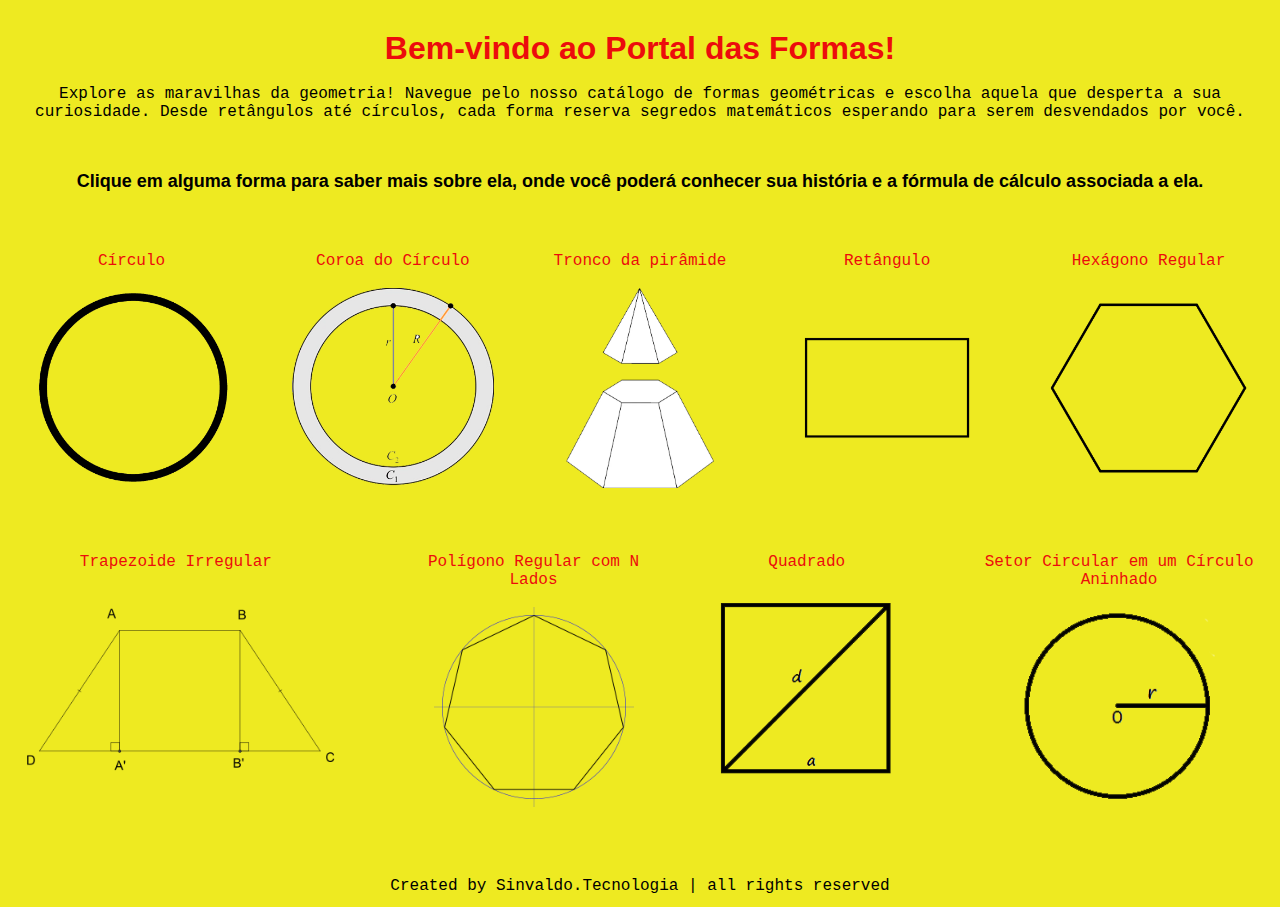
<file: O Portal das formas_Sinvaldo/Index.html>
<!DOCTYPE html>
<html lang="pt-br">
<head>
  <meta charset="UTF-8">
  <meta name="viewport" content="width=device-width, initial-scale=1.0">
  <title>O Portal das Formas</title>
  <link rel="preconnect" href="https://fonts.googleapis.com">
  <link rel="preconnect" href="https://fonts.gstatic.com" crossorigin>
  <link href="https://fonts.googleapis.com/css2?family=Roboto+Mono:wght@200;400;500;600;700&display=swap" rel="stylesheet">
  <link rel="stylesheet" href="style.css">
</head>
<body>
  
  <header>
    <h1>Bem-vindo ao Portal das Formas!</h1>
<br>
    <p>Explore as maravilhas da geometria! Navegue pelo nosso catálogo de formas geométricas e escolha aquela que desperta a sua curiosidade.
      Desde retângulos até círculos, cada forma reserva segredos matemáticos esperando para serem desvendados por você.</p>
      <h2><p class="Subtitulo">Clique em alguma forma para saber mais sobre ela, onde você poderá conhecer sua história e a fórmula de cálculo associada a ela.</p></h2>

  </header>

  <main>
    <section class="geometric-shapes">
<div class="box">
      <div class="shape">
        <div class="name-shape">Círculo</div>
        <a href="./círculo.html">
          <BR>
          <img src="img/circle.png" alt="Imagem de um circulo (forma geometria)">
        </a>
      </div>
      <div class="shape">
        <div class="name-shape">Coroa do Círculo</div>
        <a href="./Coroa do Círculo.html">
          <BR>
          <img src="img/coroa.png" alt="Imagem de um Coroa do Círculo (forma geometria)">
        </a>
      </div>

      <div class="shape">
        <div class="name-shape">Tronco da pirâmide</div>
        <a href="./Tronco da pirâmide.html">
          <BR>
          <img src="img/piramide.png" alt="Imagem de um Tronco de pirâmide (forma geometria)">
        </a>
      </div>

      <div class="shape">
        <div class="name-shape">Retângulo</div>
        <a href="./retângulo.html">
          <BR>
          <img src="img/retangulo.png" alt="Imagem de um Retângulo (forma geometria)">
        </a>
      </div>


      <div class="shape">
        <div class="name-shape">Hexágono Regular</div>
        <a href="./Hexágono Regular.html">
          <BR>
          <img src="img/hexagon.png" alt="Imagem de um Hexágono Regular (forma geometria)">
        </a>
      </div>
    </div>

      <div class="box">
        <div class="shape">
          <div class="name-shape">Trapezoide Irregular</div>
          <a href="./Trapezoide Irregular.html">
            <BR>
            <img src="img/Trapezoide Irregular1.png" alt="Imagem de um Trapezoide Irregular (forma geometria)">
          </a>
        </div>
  
        <div class="shape">
          <div class="name-shape">Polígono Regular com N Lados</div>
          <a href="./Polígono Regular com N lados.html">
            <BR>
            <img src="img/Polig_07a.svg.png" alt="Imagem de um Polígono Regular(forma geometria)">
          </a>
        </div>
  
        <div class="shape">
          <div class="name-shape">Quadrado</div>
          <a href="./Quadrado.html">
            <BR>
            <img src="img/quadrado.png" alt="Imagem de um Quadrado (forma geometria)">
          </a>
        </div>
  
        <div class="shape">
          <div class="name-shape">Setor Circular em um Círculo Aninhado</div>
          <a href="./Setor Circular em um Círculo Aninhado.html">
            <BR>
            <img src="img/setor5.png" alt="Imagem de um Círculo Aninhado (forma geometria)">
          </a>
        </div>
      </div>
    </section>
  </main>

  <footer>
    <p>Created by <span>Sinvaldo.Tecnologia</span> | all rights reserved</p>
  </footer>
</body>
</html>
</file>
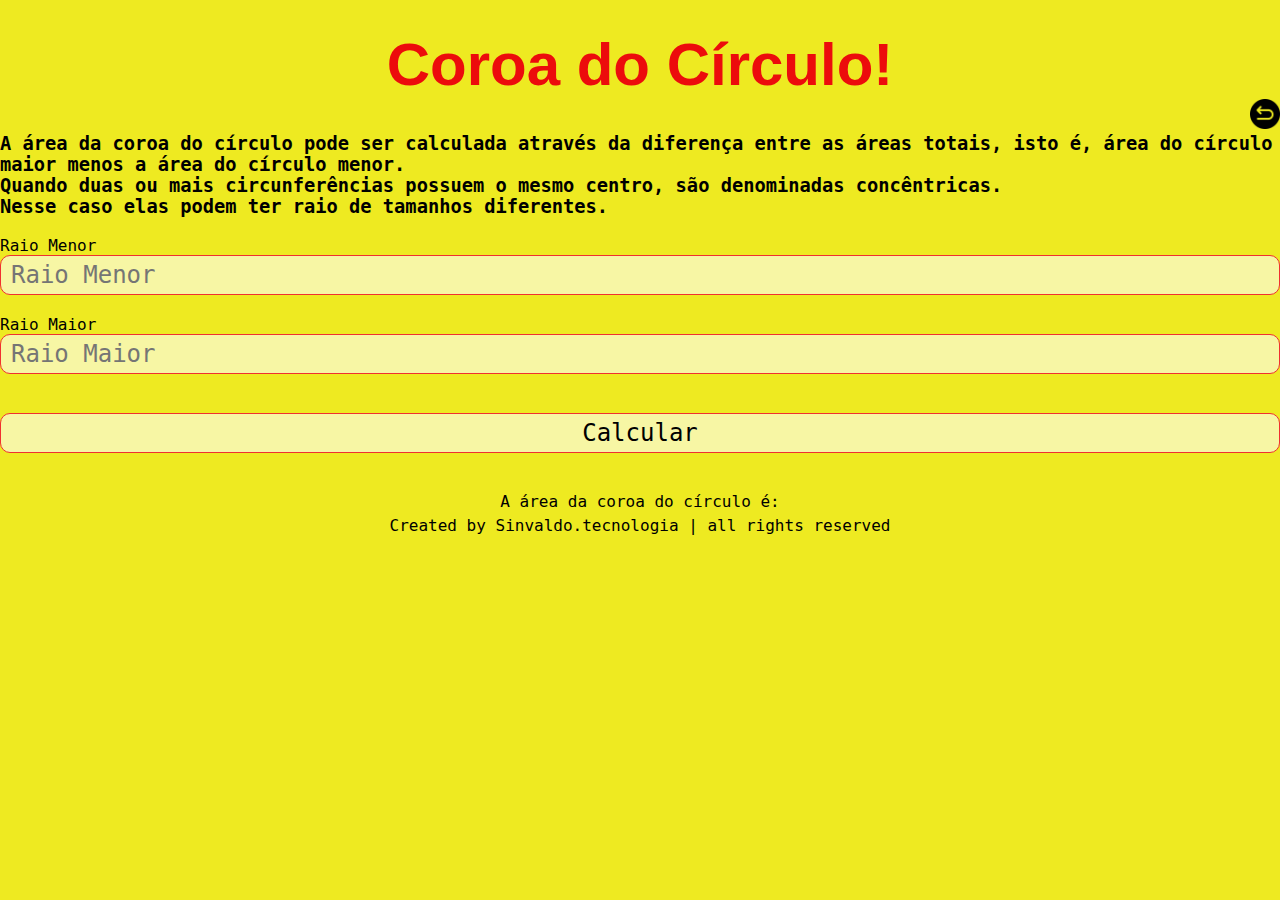
<file: O Portal das formas_Sinvaldo/Coroa do Círculo.html>
<!DOCTYPE html>
<html lang="pt-br">
<head>
  <meta charset="UTF-8">
  <meta name="viewport" content="width=device-width, initial-scale=1.0">
  <title>O Portal das Formas</title>
  <link rel="preconnect" href="https://fonts.googleapis.com">
  <link rel="preconnect" href="https://fonts.gstatic.com" crossorigin>
  <link href="https://fonts.googleapis.com/css2?family=Roboto+Mono:wght@200;400;500;600;700&display=swap" rel="stylesheet">
  <link rel="stylesheet" href="style.css">

</head>
<body>
  <header>
    <div class="title">
      <h1>Coroa do Círculo!</h1>
      
    </div>
    <a href="./index.html" class="voltar"><img src="img/voltar.png" alt="" width="30px"></a></a>
  </header>

  <main> 
    <h3>A área da coroa do círculo pode ser calculada através da diferença entre as áreas totais, isto é, área do círculo maior menos a área do círculo menor. <br> Quando duas ou mais circunferências possuem o mesmo centro, são denominadas concêntricas. <br> Nesse caso elas podem ter raio de tamanhos diferentes.</h3>
    <form> 
      <div class="form"> 
    <br>
        <label> 
          Raio Menor 
          <br>
          <input type="number" id="raioMenor" placeholder="Raio Menor"> 
        </label> 
        <label> 
          <br>
          Raio Maior 
          <br>
          <input type="number" id="raioMaior" placeholder="Raio Maior">
        </label> 

      </div>
      <br>
      <div class="btn"> 
        <input class="btn-form" type="button" value="Calcular" onclick="calculateCoroa()"> 
      </div> 
    </form>
    <br>
    <p class="res" id="resultadoText">A área da coroa do círculo é: <span id="resultado"></span></p>
  </main> 

    


<footer>
  <p>Created by <span>Sinvaldo.tecnologia</span> | all rights reserved</p>
</footer> 
</body>
<script>
  const calculateCoroa = () => {
    let raioMaior = parseFloat(document.querySelector('#raioMaior').value);
    let raioMenor = parseFloat(document.querySelector('#raioMenor').value);

    let calcArea = Math.PI * (Math.pow(raioMaior, 2) - Math.pow(raioMenor, 2));
    let resultadoElement = document.querySelector('#resultado');
    resultadoElement.textContent = calcArea.toFixed(2); 
    
    let resultadoText = document.querySelector('#resultadoText');
    resultadoText.style.display = 'block';
  }
</script>
</html>
</file>
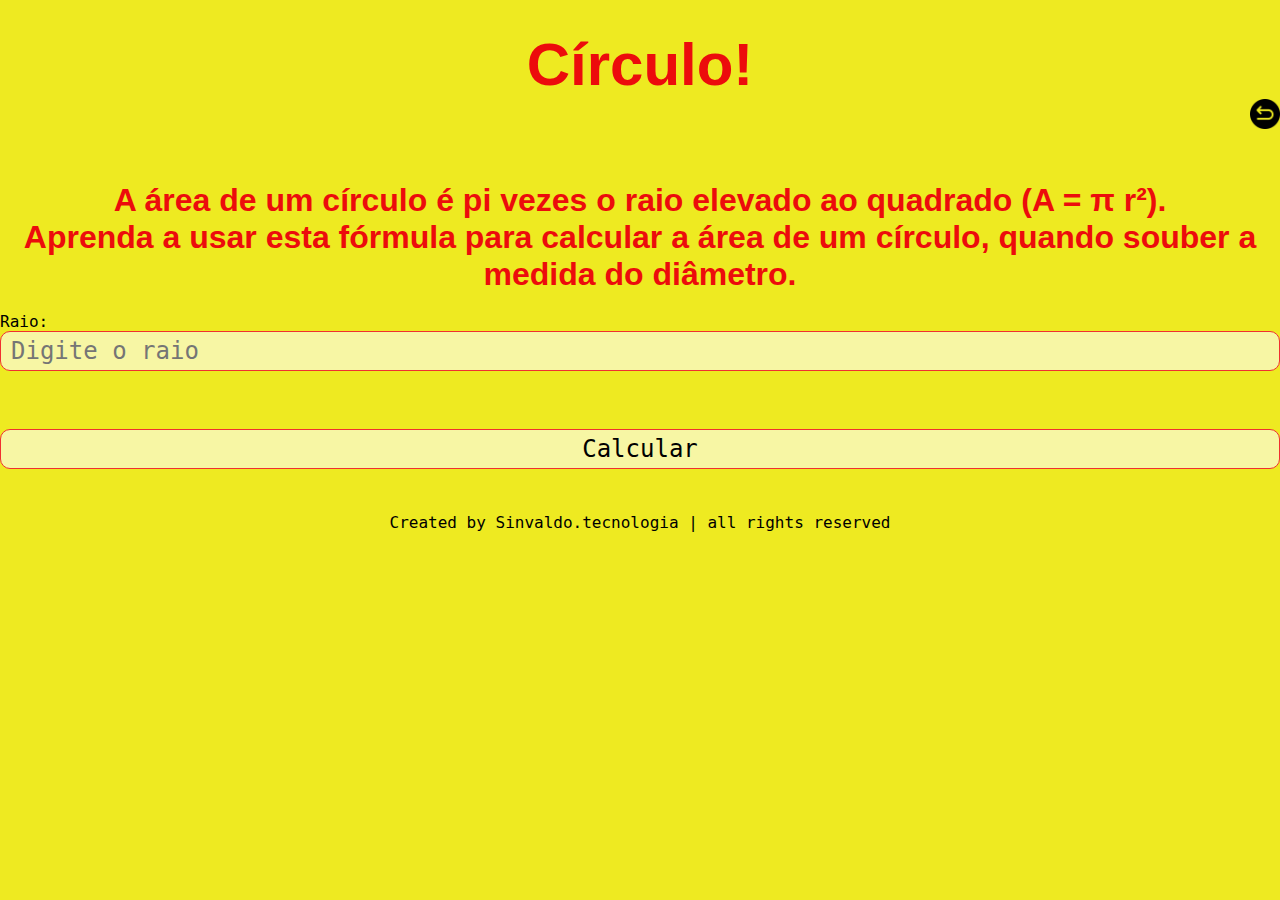
<file: O Portal das formas_Sinvaldo/Círculo.html>
<!DOCTYPE html>
<html lang="pt-br">
<head>
  <meta charset="UTF-8">
  <meta name="viewport" content="width=device-width, initial-scale=1.0">
  <title>O Portal das Formas</title>
  <link rel="preconnect" href="https://fonts.googleapis.com">
  <link rel="preconnect" href="https://fonts.gstatic.com" crossorigin>
  <link href="https://fonts.googleapis.com/css2?family=Roboto+Mono:wght@200;400;500;600;700&display=swap" rel="stylesheet">
  <link rel="stylesheet" href="style.css">
</head>
<body>
  <header>
    <div class="title">
      <h1>Círculo!</h1>
    </div>
    <a href="./index.html" class="voltar"><img src="img/voltar.png" alt="" width="30px"></a></a>
  </header>

</head>

<body>

      <main>
      <br>
        <h1>A área de um círculo é pi vezes o raio elevado ao quadrado (A = π r²). <br> Aprenda a usar esta fórmula para calcular a área de um círculo, quando souber a medida do diâmetro.</h1>  
          <form>
            <br>
      <label for="base">Raio:</label>
      <br>
      <input type="number" id="raio" step="any" placeholder="Digite o raio"><br><br>
      
    
    <div class="btn"> 
      <br>
      <input class="btn-form" type="button" value="Calcular" onclick="calcularArea()"> 
    </div> 
  </form>
  <br>
    <p id="resultado"></p>

    
  </main>
  
  <footer>
    <p>Created by <span>Sinvaldo.tecnologia</span> | all rights reserved</p>
  </footer>    
</body>

<script>
    function calcularArea() {
        var raio = parseFloat(document.getElementById("raio").value);
        var area = Math.PI * raio * raio;
        document.getElementById("resultado").innerHTML = "A área do círculo é: " + area.toFixed(2);
    }
</script>
</html>
</file>
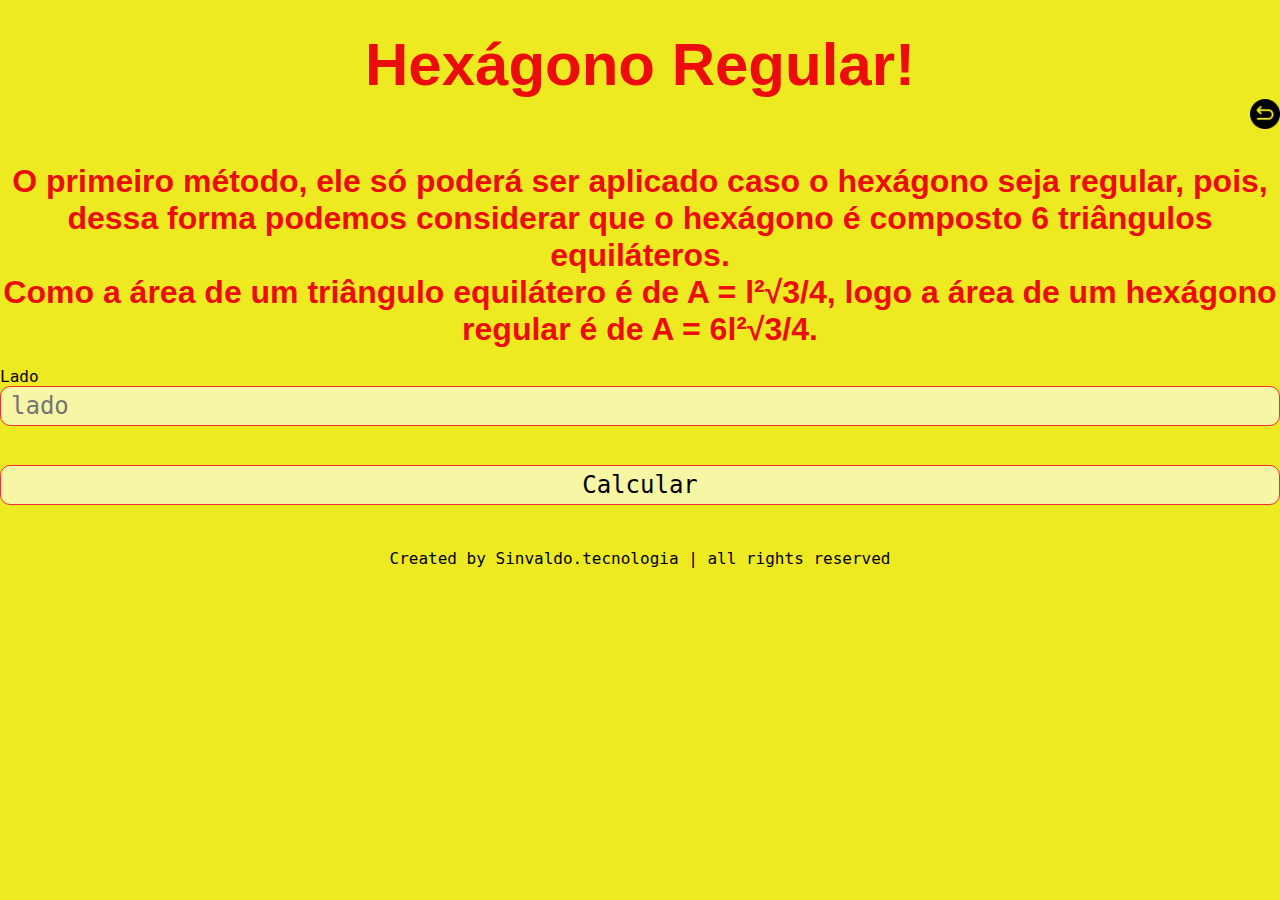
<file: O Portal das formas_Sinvaldo/Hexágono Regular.html>
<!DOCTYPE html>
<html lang="pt-br">
<head>
  <meta charset="UTF-8">
  <meta name="viewport" content="width=device-width, initial-scale=1.0">
  <title>O Portal das Formas</title>
  <link rel="preconnect" href="https://fonts.googleapis.com">
  <link rel="preconnect" href="https://fonts.gstatic.com" crossorigin>
  <link href="https://fonts.googleapis.com/css2?family=Roboto+Mono:wght@200;400;500;600;700&display=swap" rel="stylesheet">
  <link rel="stylesheet" href="style.css">
</head>
<body>
  <header>
    <div class="title">
      <h1>Hexágono Regular!</h1>
      
    </div>
    <a href="./index.html" class="voltar"><img src="img/voltar.png" alt="" width="30px"></a></a>
  </header>

  <h1>O primeiro método, ele só poderá ser aplicado caso o hexágono seja regular, pois, dessa forma podemos considerar que o hexágono é composto 6 triângulos equiláteros. <br> Como a área de um triângulo equilátero é de A = l²√3/4, logo a área de um hexágono regular é de A = 6l²√3/4.</h1>
 <form>
  <label> 
    <br>
    Lado
    <br>
    <input type="number" id="lado"  placeholder="lado" min="0">
    <div class="btn"> 
      <br>
      <input class="btn-form" type="button" value="Calcular" onclick="calcularArea()"> 
    </div> 
  
    <br>
    <p id="resultado"></p>
  </form>
  </label> 
  </main>

  <footer>
    <p>Created by <span>Sinvaldo.tecnologia</span> | all rights reserved</p>
  </footer>
  </body>
  <script>
    function calcularArea() {
      var lado = parseFloat(document.getElementById("lado").value);
      var area = 3 * Math.sqrt(3) * Math.pow(lado, 2) / 2;
      document.getElementById("resultado").textContent = "A área do hexágono é: " + area.toFixed(2);
    }
  </script>

</html>
</file>
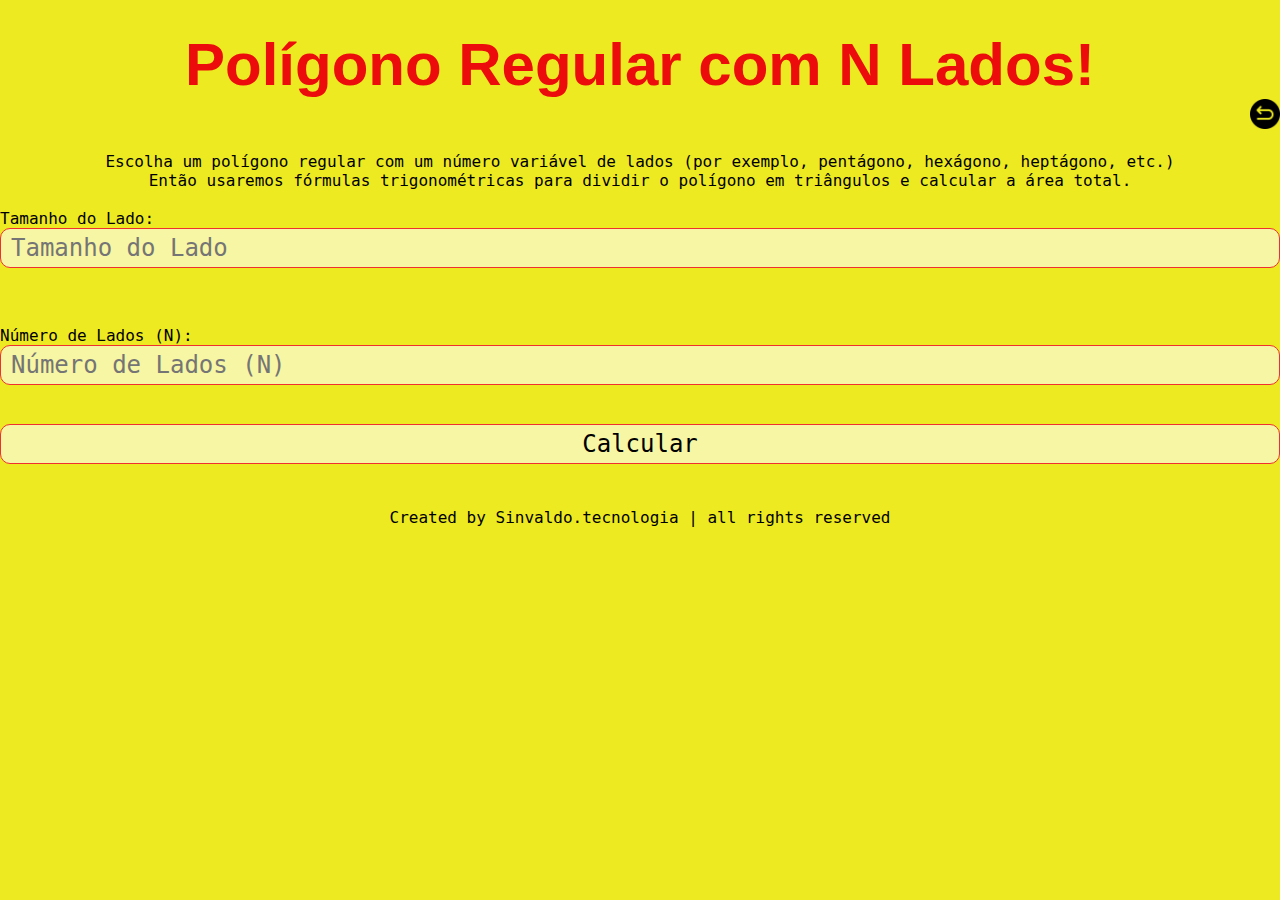
<file: O Portal das formas_Sinvaldo/Polígono Regular com N lados.html>
<!DOCTYPE html>
<html lang="pt-br">
<head>
  <meta charset="UTF-8">
  <meta name="viewport" content="width=device-width, initial-scale=1.0">
  <title>O Portal das Formas</title>
  <link rel="preconnect" href="https://fonts.googleapis.com">
  <link rel="preconnect" href="https://fonts.gstatic.com" crossorigin>
  <link href="https://fonts.googleapis.com/css2?family=Roboto+Mono:wght@200;400;500;600;700&display=swap" rel="stylesheet">
  <link rel="stylesheet" href="style.css">
</head>
<body>
  <header>
    <div class="title">
      <h1>Polígono Regular com N Lados!</h1>
    </div>
    <a href="./index.html" class="voltar"><img src="img/voltar.png" alt="" width="30px"></a></a>
  </header>
<br>
  <main>
    <p> Escolha um polígono regular com um número variável de lados (por exemplo, pentágono, hexágono, heptágono, etc.)<br> Então usaremos fórmulas trigonométricas para dividir o polígono em triângulos e calcular a área total.</p>
    <br>
        <form>
        <label for="lado">Tamanho do Lado: </label>
        <br>
        <input type="number" id="lado" placeholder="Tamanho do Lado"><br><br>
        <br>
        <label for="numeroLados">Número de Lados (N): </label>
        <br>
        <input type="number" id="numeroLados" placeholder="Número de Lados (N)"><br><br>
        
      
      

        <div class="btn"> 
          <input class="btn-form" type="button" value="Calcular" onclick="calcularArea()"> 
        </div> 
<br>
      </form>
      <p id="resultado"></p>
      </main>
      
      
      
      

      <footer>
        <p>Created by <span>Sinvaldo.tecnologia</span> | all rights reserved</p>
      </footer>
      </body>
            
      <script>
        function calcularArea() {
          var lado = parseFloat(document.getElementById("lado").value);
          var numeroLados = parseInt(document.getElementById("numeroLados").value);
          
          var apotema = lado / (2 * Math.tan(Math.PI / numeroLados));
          var area = (numeroLados * lado * apotema) / 2;
          
          document.getElementById("resultado").innerHTML = "Área: " + area;
        }
        </script>
      </html>
</file>
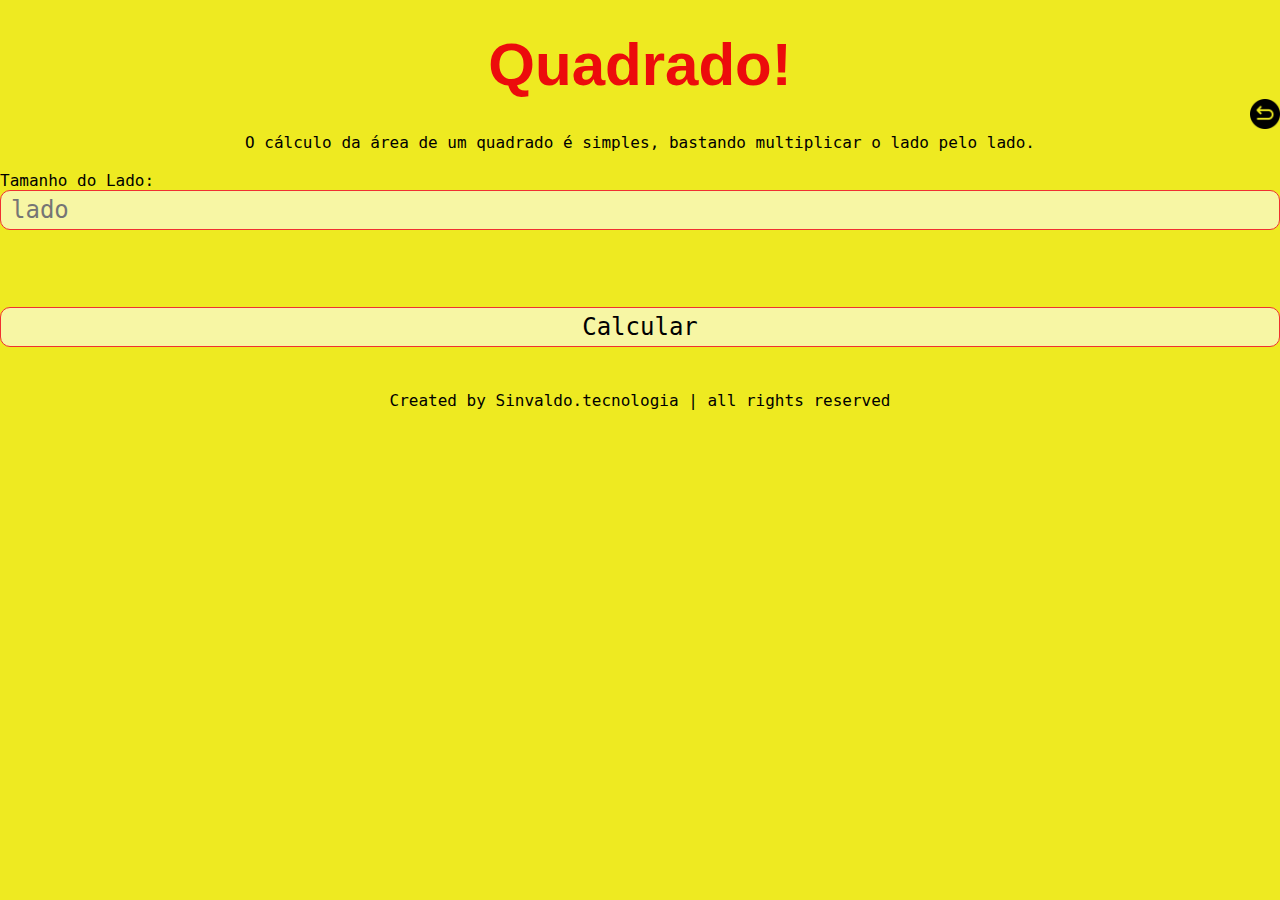
<file: O Portal das formas_Sinvaldo/Quadrado.html>
<!DOCTYPE html>
<html lang="pt-br">
<head>
  <meta charset="UTF-8">
  <meta name="viewport" content="width=device-width, initial-scale=1.0">
  <title>O Portal das Formas</title>
  <link rel="preconnect" href="https://fonts.googleapis.com">
  <link rel="preconnect" href="https://fonts.gstatic.com" crossorigin>
  <link href="https://fonts.googleapis.com/css2?family=Roboto+Mono:wght@200;400;500;600;700&display=swap" rel="stylesheet">
  <link rel="stylesheet" href="style.css">
</head>
<body>
  <header>
    <div class="title">
      <h1>Quadrado!</h1>
    </div>
    <a href="./index.html" class="voltar"><img src="img/voltar.png" alt="" width="30px"></a></a>
  </header>

  <main>
    <p>O cálculo da área de um quadrado é simples, bastando multiplicar o lado pelo lado.</p>
    <form>
      <br>
      <label for="lado">Tamanho do Lado: </label>
      <br>
      <input type="number" id="lado" placeholder="lado"><br><br>
      <br>
      <div class="btn"> 
        <br>
        <input class="btn-form" type="button" value="Calcular" onclick="calcularArea()"> 
      </div> 
<br>

      <p id="resultado"></p>
    </div>
    

  </main>


    <footer>
      <p>Created by <span>Sinvaldo.tecnologia</span> | all rights reserved</p>
    </footer>
</body>

<script>
  function calcularArea() {
    var lado = parseFloat(document.getElementById("lado").value);
    var area = lado * lado;
    
    document.getElementById("resultado").innerHTML = "Área: " + area;
  }
  </script>
  
</html>
</file>
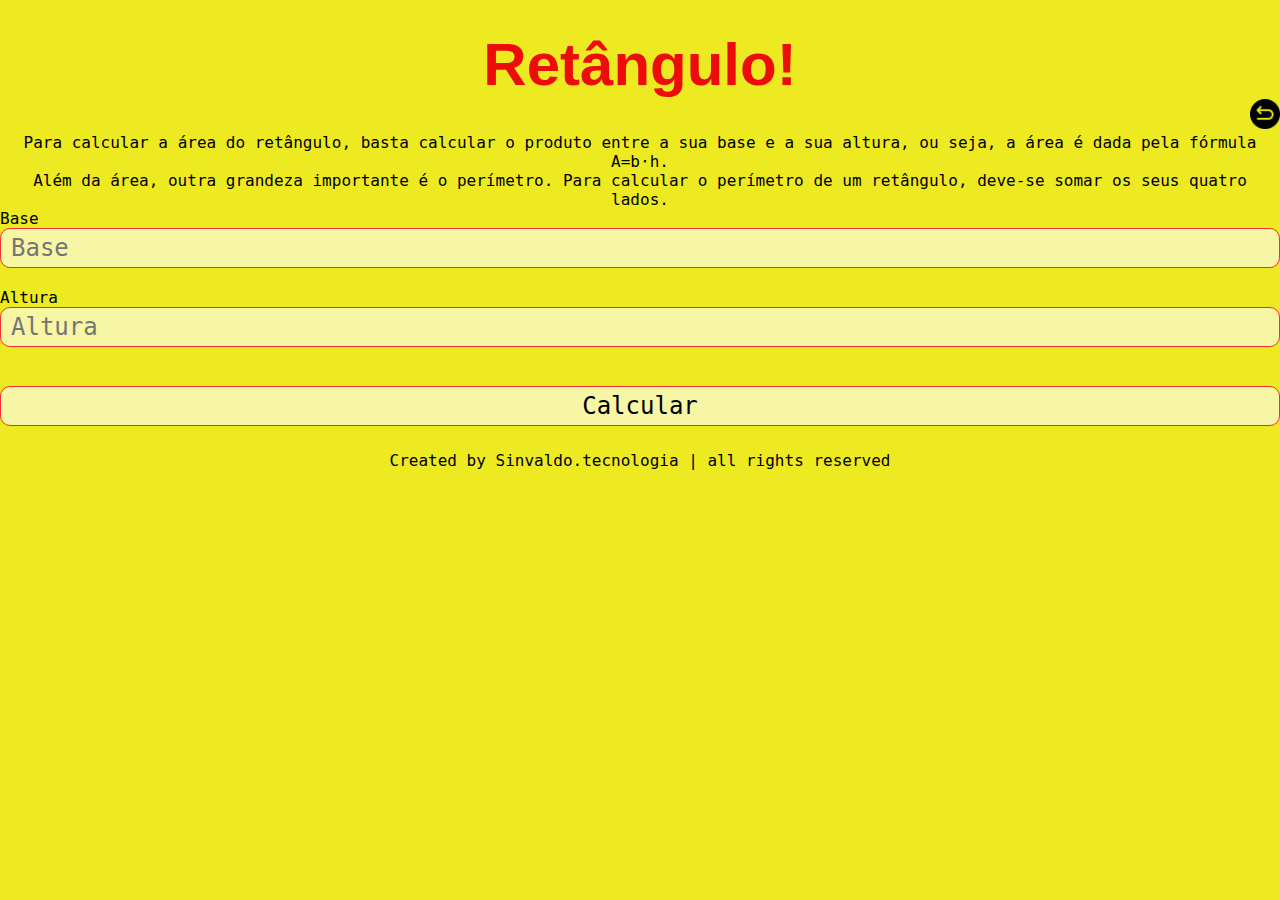
<file: O Portal das formas_Sinvaldo/Retângulo.html>
<!DOCTYPE html>
<html lang="pt-br">
<head>
  <meta charset="UTF-8">
  <meta name="viewport" content="width=device-width, initial-scale=1.0">
  <title>O Portal das Formas</title>
  <link rel="preconnect" href="https://fonts.googleapis.com">
  <link rel="preconnect" href="https://fonts.gstatic.com" crossorigin>
  <link href="https://fonts.googleapis.com/css2?family=Roboto+Mono:wght@200;400;500;600;700&display=swap" rel="stylesheet">
  <link rel="stylesheet" href="style.css">
</head>
<body>
  <header>
    <div class="title">
      <h1>Retângulo!</h1>
      
    </div>
    
    <a href="./index.html" class="voltar"><img src="img/voltar.png" alt="" width="30px"></a></a>
  </header>

  <main>
    <p>Para calcular a área do retângulo, basta calcular o produto entre a sua base e a sua altura, ou seja, a área é dada pela fórmula A=b⋅h. <br> Além da área, outra grandeza importante é o perímetro. Para calcular o perímetro de um retângulo, deve-se somar os seus quatro lados.</p>
    <form>
     <div class="form">
      <label>
        Base
        <br>
        <input type="number" id="base" placeholder="Base">
      </label>

      <label>
        Altura
        <br>
        <input type="number" id="altura" placeholder="Altura">
      </label>
     </div>

<br>
      <div class="btn"> 
        <input class="btn-form" type="button" value="Calcular" > 
      </div> 
    </form>
    

    <div class="res">
      <h3></h3>
    </div>
  </main>

  <footer>
    <p>Created by <span>Sinvaldo.tecnologia</span> | all rights reserved</p>
  </footer>
</body>
<script>
  let btn = document.querySelector('.btn-form') 
  let base = document.querySelector('#base') 
  let altura = document.querySelector('#altura') 
   
  const calculate = (e) => { 
    e.preventDefault() 
   
    let res = document.querySelector('.res h3') 
    let calc = base.value * altura.value 
   
    res.innerHTML = `A área do Retângulo é: ${calc.toFixed(2)}m²` 
    resetInput() 
  } 
   
  const resetInput = () => { 
    base.value = '' 
    altura.value = '' 
   
    btn.setAttribute('disabled', '') 
    btn.classList.add('disabled') 
  } 
   
  const btnActivated = () => { 
    if(base.value > 0 && altura.value > 0){ 
      btn.removeAttribute('disabled', '') 
      btn.classList.remove('disabled') 
      return 
    } 
   
    btn.setAttribute('disabled', '') 
    btn.classList.add('disabled') 
  } 
   
  base.addEventListener('input', btnActivated) 
  altura.addEventListener('input', btnActivated) 
  btn.addEventListener('click', calculate)
  </script>
</html>
</file>
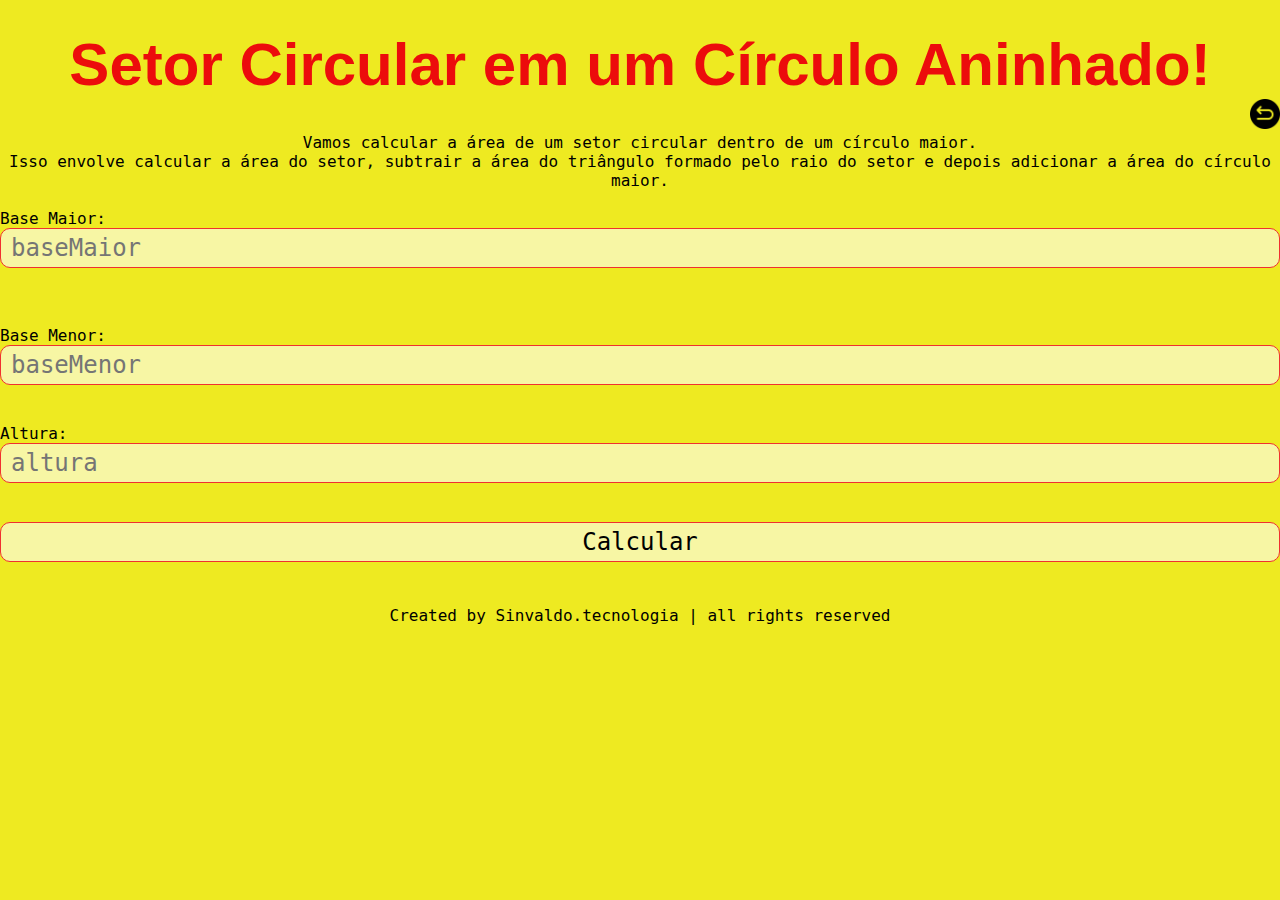
<file: O Portal das formas_Sinvaldo/Setor Circular em um Círculo Aninhado.html>
<!DOCTYPE html>
<html lang="pt-br">
<head>
  <meta charset="UTF-8">
  <meta name="viewport" content="width=device-width, initial-scale=1.0">
  <title>O Portal das Formas</title>
  <link rel="preconnect" href="https://fonts.googleapis.com">
  <link rel="preconnect" href="https://fonts.gstatic.com" crossorigin>
  <link href="https://fonts.googleapis.com/css2?family=Roboto+Mono:wght@200;400;500;600;700&display=swap" rel="stylesheet">
  <link rel="stylesheet" href="style.css">
</head>
<body>
  <header>
    <div class="title">
      <h1>Setor Circular em um Círculo Aninhado!</h1>
    </div>
    <a href="./index.html" class="voltar"><img src="img/voltar.png" alt="" width="30px"></a></a>
  </header>

  <main>
    <p> Vamos calcular a área de um setor circular dentro de um círculo maior. <br> Isso envolve calcular a área do setor, subtrair a área do triângulo formado pelo raio do setor e depois adicionar a área do círculo maior.</p>
    <form>
      <br>
      <label for="baseMaior">Base Maior: </label>
      <br>
      <input type="number" id="baseMaior" placeholder="baseMaior"><br><br>
      <br>
      <label for="baseMenor">Base Menor: </label>
      <br>
      <input type="number" id="baseMenor" placeholder="baseMenor"><br><br>
      
      <label for="altura">Altura: </label>
      <br>
      <input type="number" id="altura" placeholder="altura"><br><br>
      
      <div class="btn"> 
        <input class="btn-form" type="button" value="Calcular" onclick="calcularArea()"> 
      </div> 

<br>
    <p id="resultado"></p>
    </form>

    <div class="res">
      <h3></h3>
    </div>
    

  </main>



<footer>
  <p>Created by <span>Sinvaldo.tecnologia</span> | all rights reserved</p>
</footer>
</body>
<script>
  function calcularArea() {
    var baseMaior = parseFloat(document.getElementById("baseMaior").value);
    var baseMenor = parseFloat(document.getElementById("baseMenor").value);
    var altura = parseFloat(document.getElementById("altura").value);
    
    var area = ((baseMaior + baseMenor) / 2) * altura;
    
    document.getElementById("resultado").innerHTML = "Área: " + area;
  }
  </script>
</html>
</file>
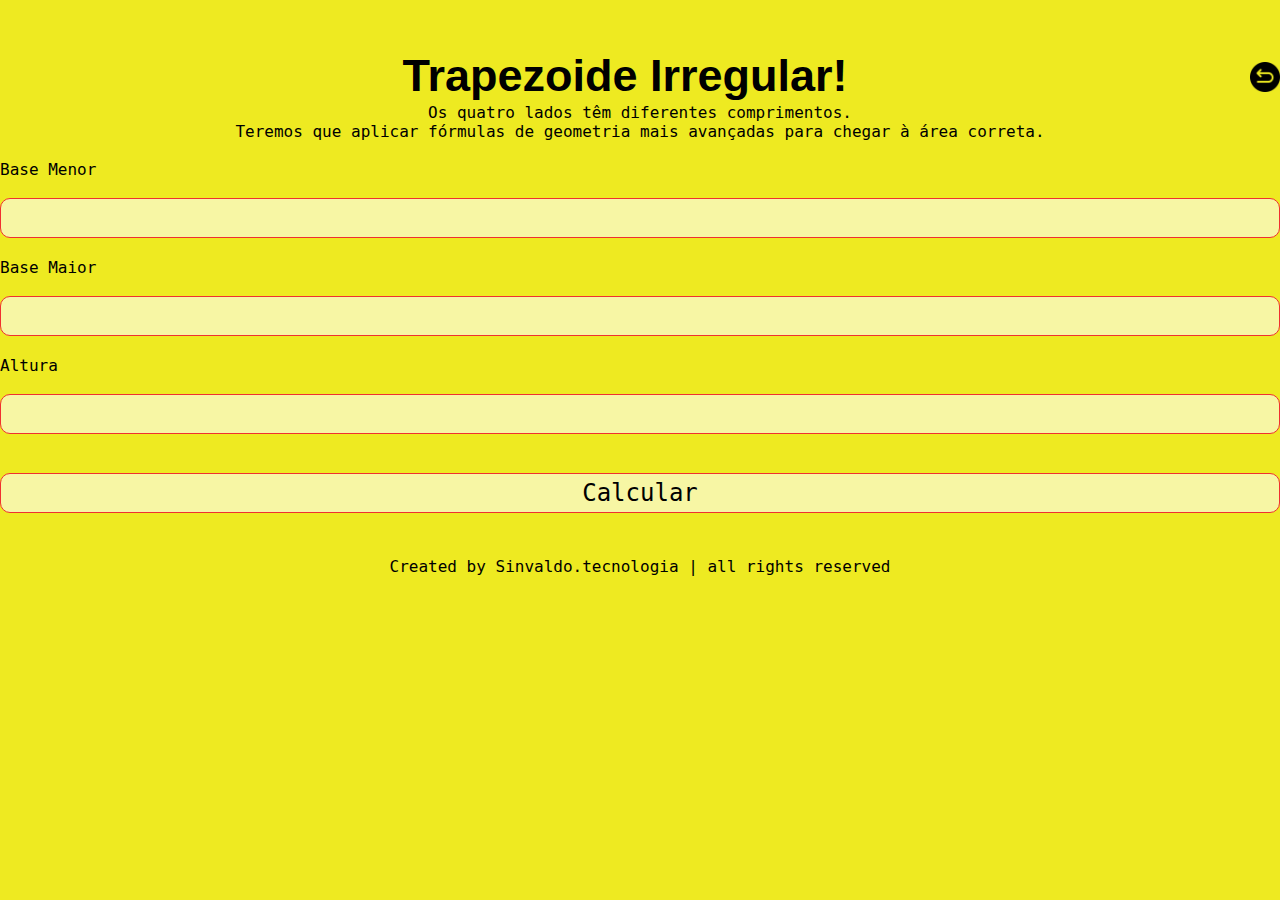
<file: O Portal das formas_Sinvaldo/Trapezoide Irregular.html>
<!DOCTYPE html>
        <html lang="pt-br">
          <head>
            <meta charset="UTF-8">
            <meta name="viewport" content="width=device-width, initial-scale=1.0">
            <title>O Portal das Formas</title>
            <link rel="preconnect" href="https://fonts.googleapis.com">
            <link rel="preconnect" href="https://fonts.gstatic.com" crossorigin>
            <link href="https://fonts.googleapis.com/css2?family=Roboto+Mono:wght@200;400;500;600;700&display=swap" rel="stylesheet">
            <link rel="stylesheet" href="style.css">
          </head>
        <body>
          <header>
            <div class="title">
              <h2>Trapezoide Irregular!<a href="./index.html" class="voltar"><img src="img/voltar.png" alt="" width="30px"></a></h2>
            </div>

          </header>
  
          <main>
            <p>Os quatro lados têm diferentes comprimentos. <br> Teremos que aplicar fórmulas de geometria mais avançadas para chegar à área correta.</p>
            <br>
            <form>
             <div class="form">
              <label>
                Base Menor
                <br>
                <br>
                <input type="number" id="baseMenor" >
              </label>
        <br>
              <label>
                Base Maior
                <br>
                <br>
                <input type="text" id="baseMaior">
              </label>
        <br>
              <label>
                Altura
                <br>
                <br>
                <input type="text" id="altura">
              </label>
             </div>
        <br>
             <div class="btn">
              <input class="btn-form disabled" type="button" value="Calcular"  onclick="calcularArea()">
            </div>
            </form>
        <br>
        <p id="resultado"></p>
            <div class="res">
              <h3></h3>
            </div>
            
        
          </main>

        
        <footer>
          <p>Created by <span>Sinvaldo.tecnologia</span> | all rights reserved</p>
        </footer>
  </body>

  <script>
    function calcularArea() {
      var baseMaior = parseFloat(document.getElementById("baseMaior").value);
      var baseMenor = parseFloat(document.getElementById("baseMenor").value);
      var altura = parseFloat(document.getElementById("altura").value);
      
      var area = ((baseMaior + baseMenor) / 2) * altura;
      
      document.getElementById("resultado").innerHTML = "Área: " + area;
    }
  </script>
</html>
</file>
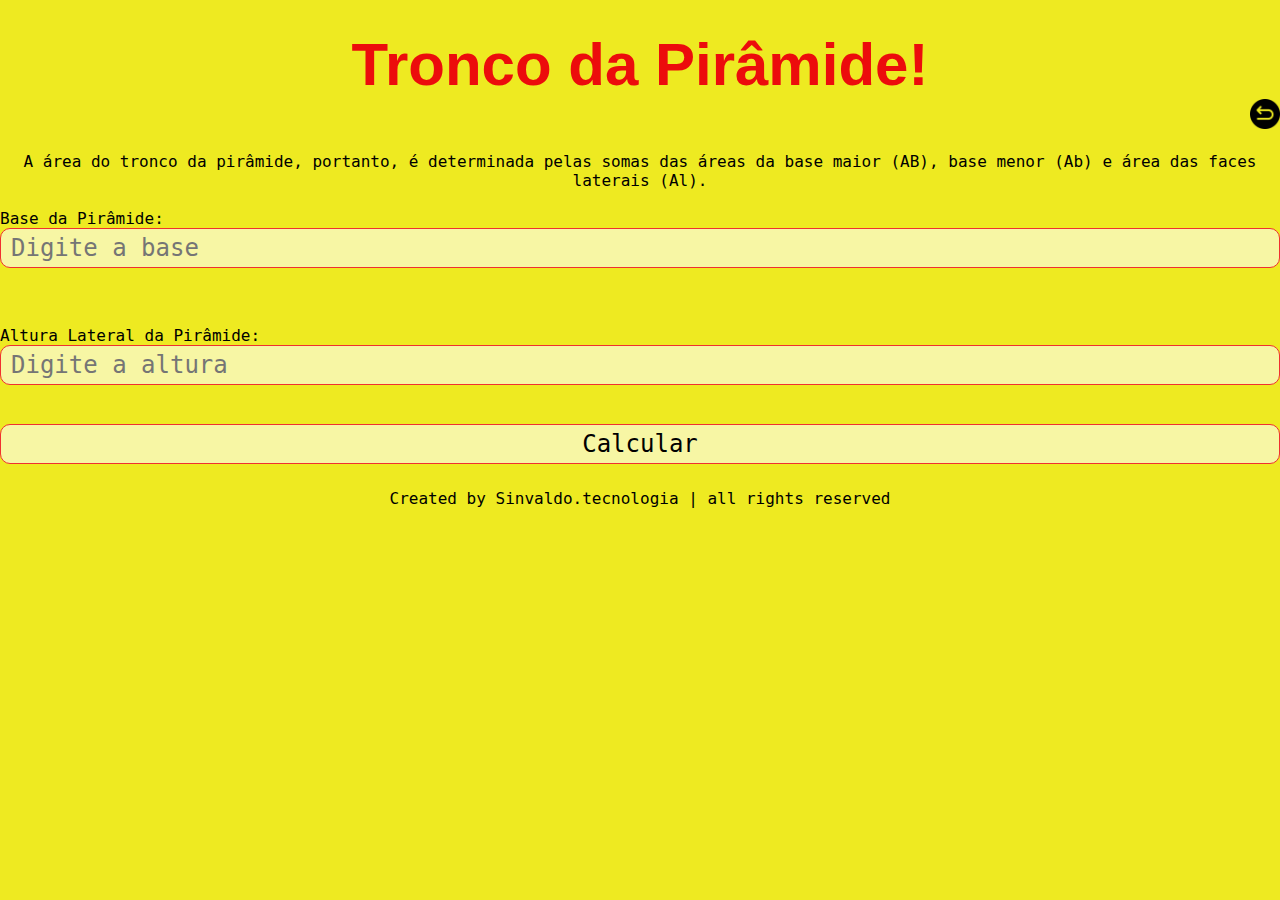
<file: O Portal das formas_Sinvaldo/Tronco da pirâmide.html>
<!DOCTYPE html>
<html lang="pt-br">
<head>
  <meta charset="UTF-8">
  <meta name="viewport" content="width=device-width, initial-scale=1.0">
  <title>O Portal das Formas</title>
  <link rel="preconnect" href="https://fonts.googleapis.com">
  <link rel="preconnect" href="https://fonts.gstatic.com" crossorigin>
  <link href="https://fonts.googleapis.com/css2?family=Roboto+Mono:wght@200;400;500;600;700&display=swap" rel="stylesheet">
  <link rel="stylesheet" href="style.css">
</head>
<body>
  <header> 
    <div class="title"> 
      <h1>Tronco da Pirâmide!</h1>
    </div> 
    <a href="./index.html" class="voltar"><img src="img/voltar.png" alt="" width="30px"></a></a>
    </div> 
  </header> 
   
<main> 
  <br>
    <p>A área do tronco da pirâmide, portanto, é determinada pelas somas das áreas da base maior (AB), base menor (Ab) e área das faces laterais (Al).</p>
    <form>
<br>
    <label for="base">Base da Pirâmide:</label>
<br>
    <input type="number" id="base" step="any" placeholder="Digite a base"><br><br>
    <br>
    <label for="altura">Altura Lateral da Pirâmide:</label>
    <br>
    <input type="number" id="altura" step="any" placeholder="Digite a altura"><br><br>
    
 
    <div class="btn"> 
      <input class="btn-form" type="button" value="Calcular" onclick="calcularArea()"> 
    </div> 
  </form>
    
    <p id="resultado"></p>
</main>
<footer>
  <p>Created by <span>Sinvaldo.tecnologia</span> | all rights reserved</p>
</footer>
</body>

<script>
  function calcularArea() {
      var base = parseFloat(document.getElementById("base").value);
      var altura = parseFloat(document.getElementById("altura").value);
      
      var areaBase = base ** 2;
      var areaLateral = base * altura;
      var areaTotal = areaBase + areaLateral;
      
      document.getElementById("resultado").innerHTML = "A área da superfície da pirâmide é: " + areaTotal;
  }
</script>
</html>
</file>
<file: O Portal das formas_Sinvaldo/style.css>
* {
  margin: 0;
  padding: 0;
  box-sizing: border-box;
  font-family: 'Arial Black', monospace;
}

body {
  height: 100vh;
  padding: 0px 300px color rgb(253, 253, 253);
  display: flex;
  flex-direction: column;
  background-color:rgb(238, 234, 33)
}
p {
  text-align: center;
}
h1 {
  text-align: center;
  font-family: Arial, Helvetica, sans-serif;
  padding-top: 30px;
  color: #ec0c0c;
}

h2{
  text-align: center;
  font-family: Arial, Helvetica, sans-serif;
  padding-top: 50px;

}
.Subtitulo{
  text-align: center;
  font-family:'Franklin Goathic Medium', 'Arial Narrow', Arial, sans-serif;
  font-size: large;
  margin-bottom: 60px;
  
}
.geometric-shapes .box{

  width: 100%;
  display: flex;
  gap: 60px;
  justify-content: center;
  margin-bottom: 60px;
}

.shape {
  position: relative;
}

.name-shape {
text-align: center;
color: #ec0c0c;
}

.shape img {
  width: 100%;
  height: 200px;
  object-fit: contain;
  transition: .3s;
  filter: drop-shadow(var(--color-black) -10px 10px 5px);
}

.title{font-size: 30px;}

.voltar{
  text-align: left; 
  float: right;
}


.voltar:hover {
  box-shadow: 0 0 0;
  transform: translate(-5px);
}


footer{
  padding: 5px 0px;
  text-align: center;
}

 form input {
  width: 100%;
  box-sizing: border-box;
  border: 1px solid #f03030;
  padding: 5px 10px;
  background-color: #fefefe98;
  font-size: 1.5em;
  border-radius: 10px;
  margin-bottom: 20px;
}

btn{
  background-color: #ffffff;
  text-decoration: #0a0a0acb;
}
</file>
